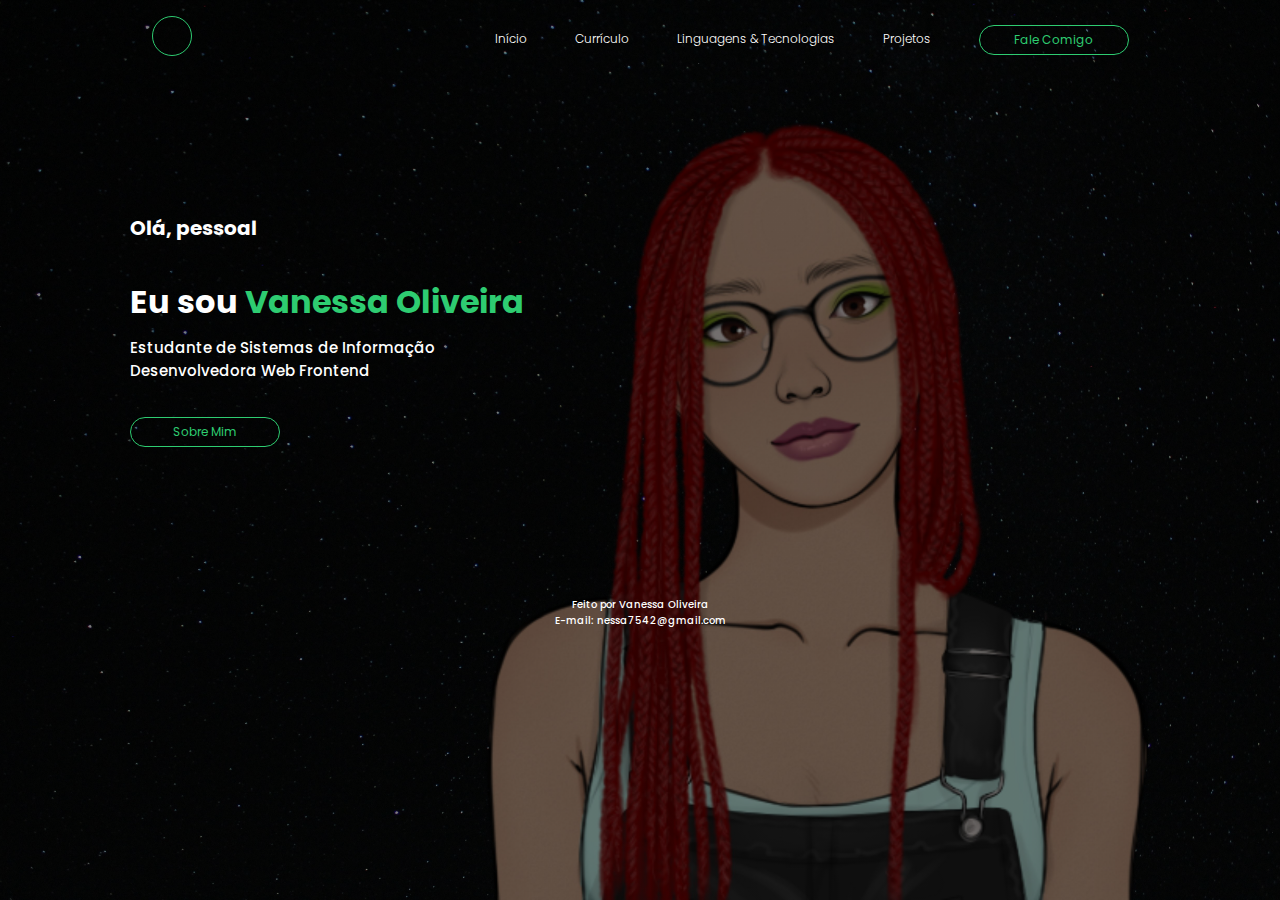
<file: index.html>
<!DOCTYPE html>
<html lang="en">
<head>
    <meta charset="UTF-8">
    <meta http-equiv="X-UA-Compatible" content="IE=edge">
    <meta name="viewport" content="width=device-width, initial-scale=1.0">
    <link rel="stylesheet" href="style.css">
    <link rel="stylesheet" href="https://cdnjs.cloudflare.com/ajax/libs/font-awesome/6.1.0/css/all.min.css" integrity="sha512-10/jx2EXwxxWqCLX/hHth/vu2KY3jCF70dCQB8TSgNjbCVAC/8vai53GfMDrO2Emgwccf2pJqxct9ehpzG+MTw==" crossorigin="anonymous" referrerpolicy="no-referrer"/>
    <title>Portfolio de Vanessa</title>
</head>
<body>

    <div class="main-background"> <!--background-->
        <header> <!--cabeçalho-link-->
            <div class="logo"> <!--logo-->
                <i class="fa-solid fa-v"></i>
            </div>

            <div class="cabeçalho-link">
                <li>
                    <a href="index.html">Início</a>
                </li>

                <li>
                    <a href="https://devnessa.github.io/curriculo/" target="_blank">Currículo</a>
                </li>
                
                <li>
                    <a href="linguagens-e-tecnologias.html">Linguagens & Tecnologias</a>
                </li>

                <li>
                    <a href="projetos.html">Projetos</a>
                </li>

                <button class="contato"><a href="formulario.html">Fale Comigo</a></button>
            </div>
        </header>

        <div class="container-text"> <!--container-text-->
            <div class="text"> <!--text-->
                <h3>Olá, pessoal</h3>
                <h1>Eu sou <span>Vanessa Oliveira</span></h1>
                <p>Estudante de Sistemas de Informação<br>Desenvolvedora Web Frontend</p>
                <div class="redes-sociais"> <!--redes-sociais-->
                    <a href="https://www.linkedin.com/in/devnessa/" target="_blank"><i class="fa-brands fa-linkedin"></i></a>
                    <a href="https://github.com/devnessa" target="_blank"><i class="fa-brands fa-github"></i></a>
                    <a href="https://twitter.com/dev_nessa" target="_blank"><i class="fa-brands fa-twitter"></i></a>
                </div>
                <button class="btn"><a href="sobre-mim.html">Sobre Mim</a></button>
            </div>
        </div>

            <footer>
                <div class="footnotes"> <!-- para as notas do rodapé-->
                    <p>Feito por Vanessa Oliveira</p>
                    <p>E-mail: nessa7542@gmail.com</p>
                </div>
            </footer>    
    </div>

</body>
</html>
</file>
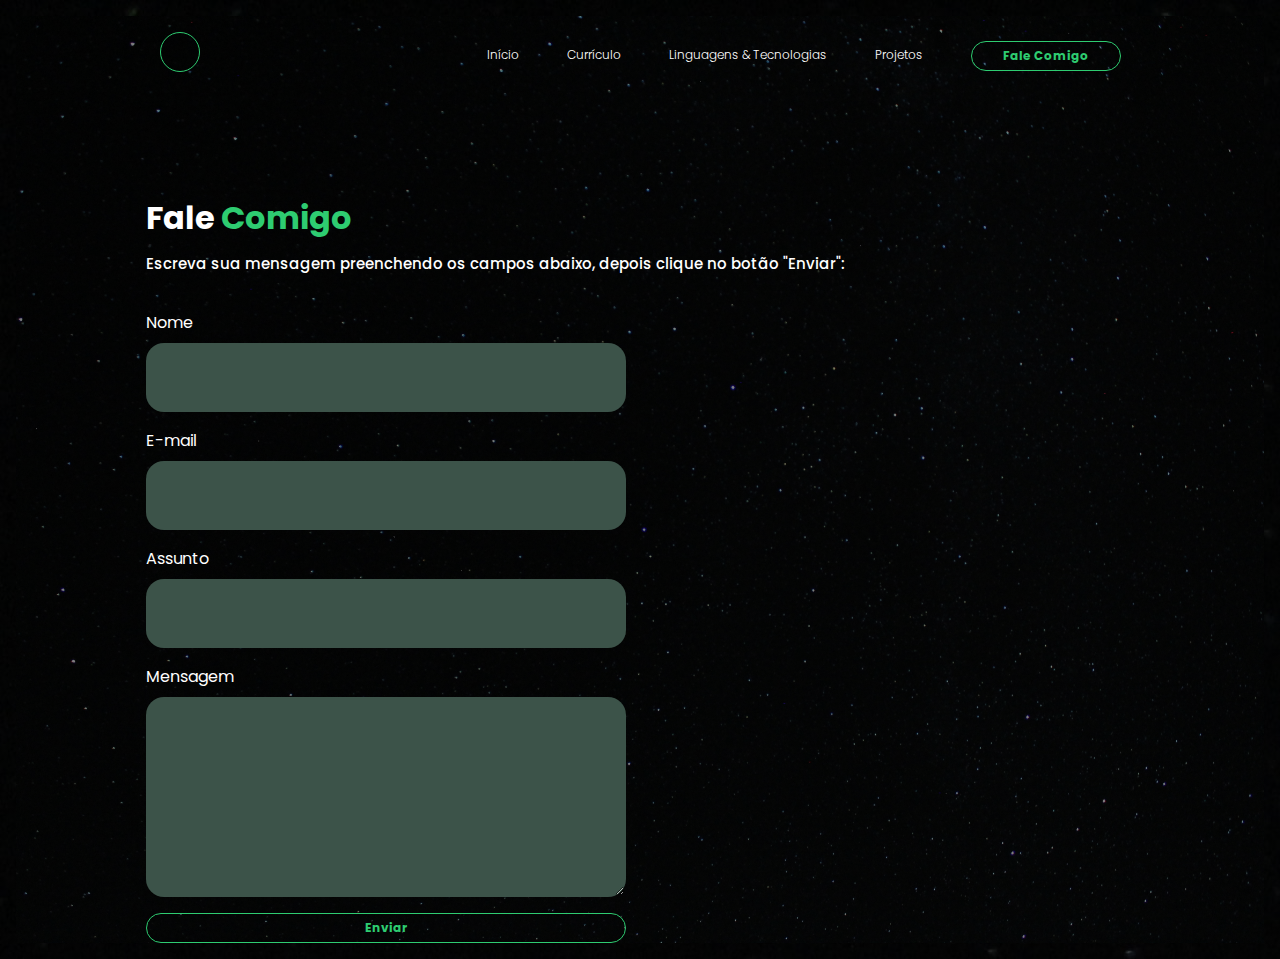
<file: formulario.html>
<!DOCTYPE html>
<html lang="pt-br">
  <head>
    <meta charset="UTF-8"/>
    <meta http-equiv="X-UA-Compatible" content="IE=edge"/>
    <meta name="viewport" content="width=device-width, initial-scale=1.0" />
    <link rel="stylesheet" href="style-form.css"/>
    <link rel="stylesheet" href="style.css">
    <script defer src="app.js"></script>
    <link rel="stylesheet" href="https://cdnjs.cloudflare.com/ajax/libs/font-awesome/6.1.0/css/all.min.css" integrity="sha512-10/jx2EXwxxWqCLX/hHth/vu2KY3jCF70dCQB8TSgNjbCVAC/8vai53GfMDrO2Emgwccf2pJqxct9ehpzG+MTw==" crossorigin="anonymous" referrerpolicy="no-referrer"/>
    <title>Fale Comigo</title>
  </head>
  
  <body>

    <div class="pages-background"> <!--background-->
      <header> <!--cabeçalho-link-->
          <div class="logo"> <!--logo-->
              <i class="fa-solid fa-v"></i>
          </div>

          <div class="cabeçalho-link">
              <li>
                  <a href="index.html">Início</a>
              </li>

              <li>
                  <a href="https://devnessa.github.io/curriculo/" target="_blank">Currículo</a>
              </li>
              
              <li>
                  <a href="linguagens-e-tecnologias.html">Linguagens & Tecnologias</a>
              </li>

              <li>
                  <a href="projetos.html">Projetos</a>
              </li>

              <button class="contato"><a href="formulario.html">Fale Comigo</a></button>
          </div>
      </header>

      <div class="container-text-outras-paginas"> <!--container-text-outras-páginas-->
        <div class="text"> <!--text-->
            <h1>Fale <span>Comigo</span></h1>
            <p>Escreva sua mensagem preenchendo os campos abaixo, depois clique no botão "Enviar":</p>
            <br>
        </div>

        <form
          action="https://formsubmit.co/ajax/nessa7542@gmail.com"
          method="POST"
          data-form>

          <label for="nome">Nome</label>
          <input type="text" name="name" id="nome" required/>
          <label for="email">E-mail</label>
          <input type="email" name="email" id="email" required/>
          <label for="assunto">Assunto</label>
          <input type="text" name="subject" id="subject" required/>
          <label for="mensagem">Mensagem</label>
          <textarea name="textpart" id="mensagem" required></textarea>
          <button class="enviar" type="submit" data-button>Enviar</button>
        </form>
      </div>
    </div>
    
  </body>
</html>
</file>
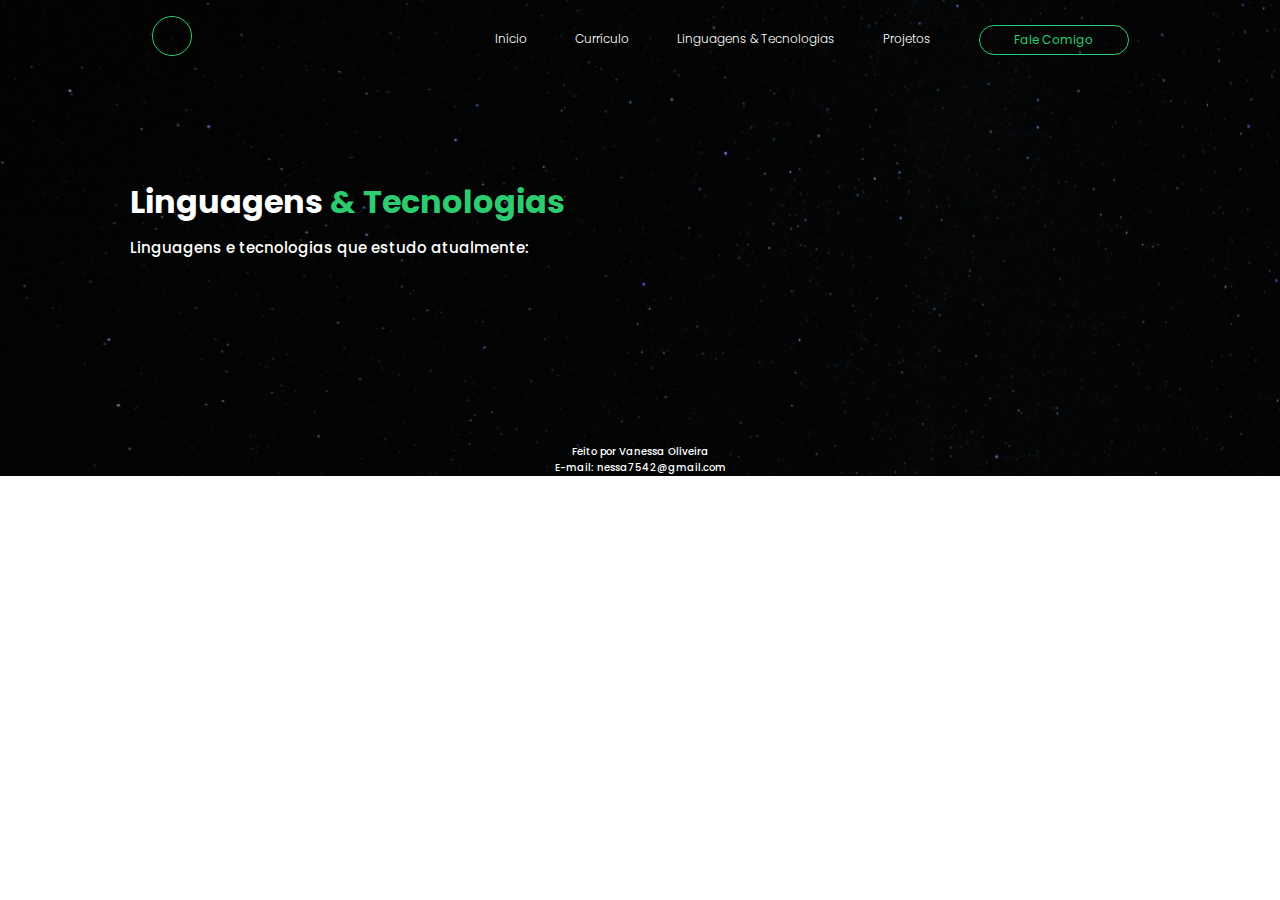
<file: linguagens-e-tecnologias.html>
<!DOCTYPE html>
<html lang="en">
<head>
    <meta charset="UTF-8">
    <meta http-equiv="X-UA-Compatible" content="IE=edge">
    <meta name="viewport" content="width=device-width, initial-scale=1.0">
    <link rel="stylesheet" href="style.css">
    <link rel="stylesheet" href="https://cdnjs.cloudflare.com/ajax/libs/font-awesome/6.1.0/css/all.min.css" integrity="sha512-10/jx2EXwxxWqCLX/hHth/vu2KY3jCF70dCQB8TSgNjbCVAC/8vai53GfMDrO2Emgwccf2pJqxct9ehpzG+MTw==" crossorigin="anonymous" referrerpolicy="no-referrer" />
    <title>Linguagens & Tecnologias</title>
</head>
<body>

    <div class="pages-background"> <!--background-->
        <header> <!--cabeçalho-link-->
            <div class="logo"> <!--logo-->
                <i class="fa-solid fa-v"></i>
            </div>

            <div class="cabeçalho-link">
                <li>
                    <a href="index.html">Início</a>
                </li>

                <li>
                    <a href="https://devnessa.github.io/curriculo/" target="_blank">Currículo</a>
                </li>
                
                <li>
                    <a href="linguagens-e-tecnologias.html">Linguagens & Tecnologias</a>
                </li>

                <li>
                    <a href="projetos.html">Projetos</a>
                </li>

                <button class="contato"><a href="formulario.html">Fale Comigo</a></button>
            </div>
        </header>


        <div class="container-text-outras-paginas"> <!--container-text-->
            <div class="text"> <!--text-->
                <h1>Linguagens <span>& Tecnologias</span></h1>
                <p>Linguagens e tecnologias que estudo atualmente:</p>
                <br>
            </div>

            <div class="logo-languages"> <!--text-->
                <i class="fa-brands fa-html5"></i>
                <i class="fa-brands fa-css3-alt"></i>
                <i class="fa-brands fa-js"></i>
                <i class="fa-brands fa-python"></i>
                <i class="fa-brands fa-bootstrap"></i>
                <i class="fa-brands fa-aws"></i>
            </div>
        </div>

            <footer>
                <div class="footnotes"> <!-- para as notas do rodapé-->
                    <p>Feito por Vanessa Oliveira</p>
                    <p>E-mail: nessa7542@gmail.com</p>
                </div>
            </footer>    
    </div>

</body>
</html>
</file>
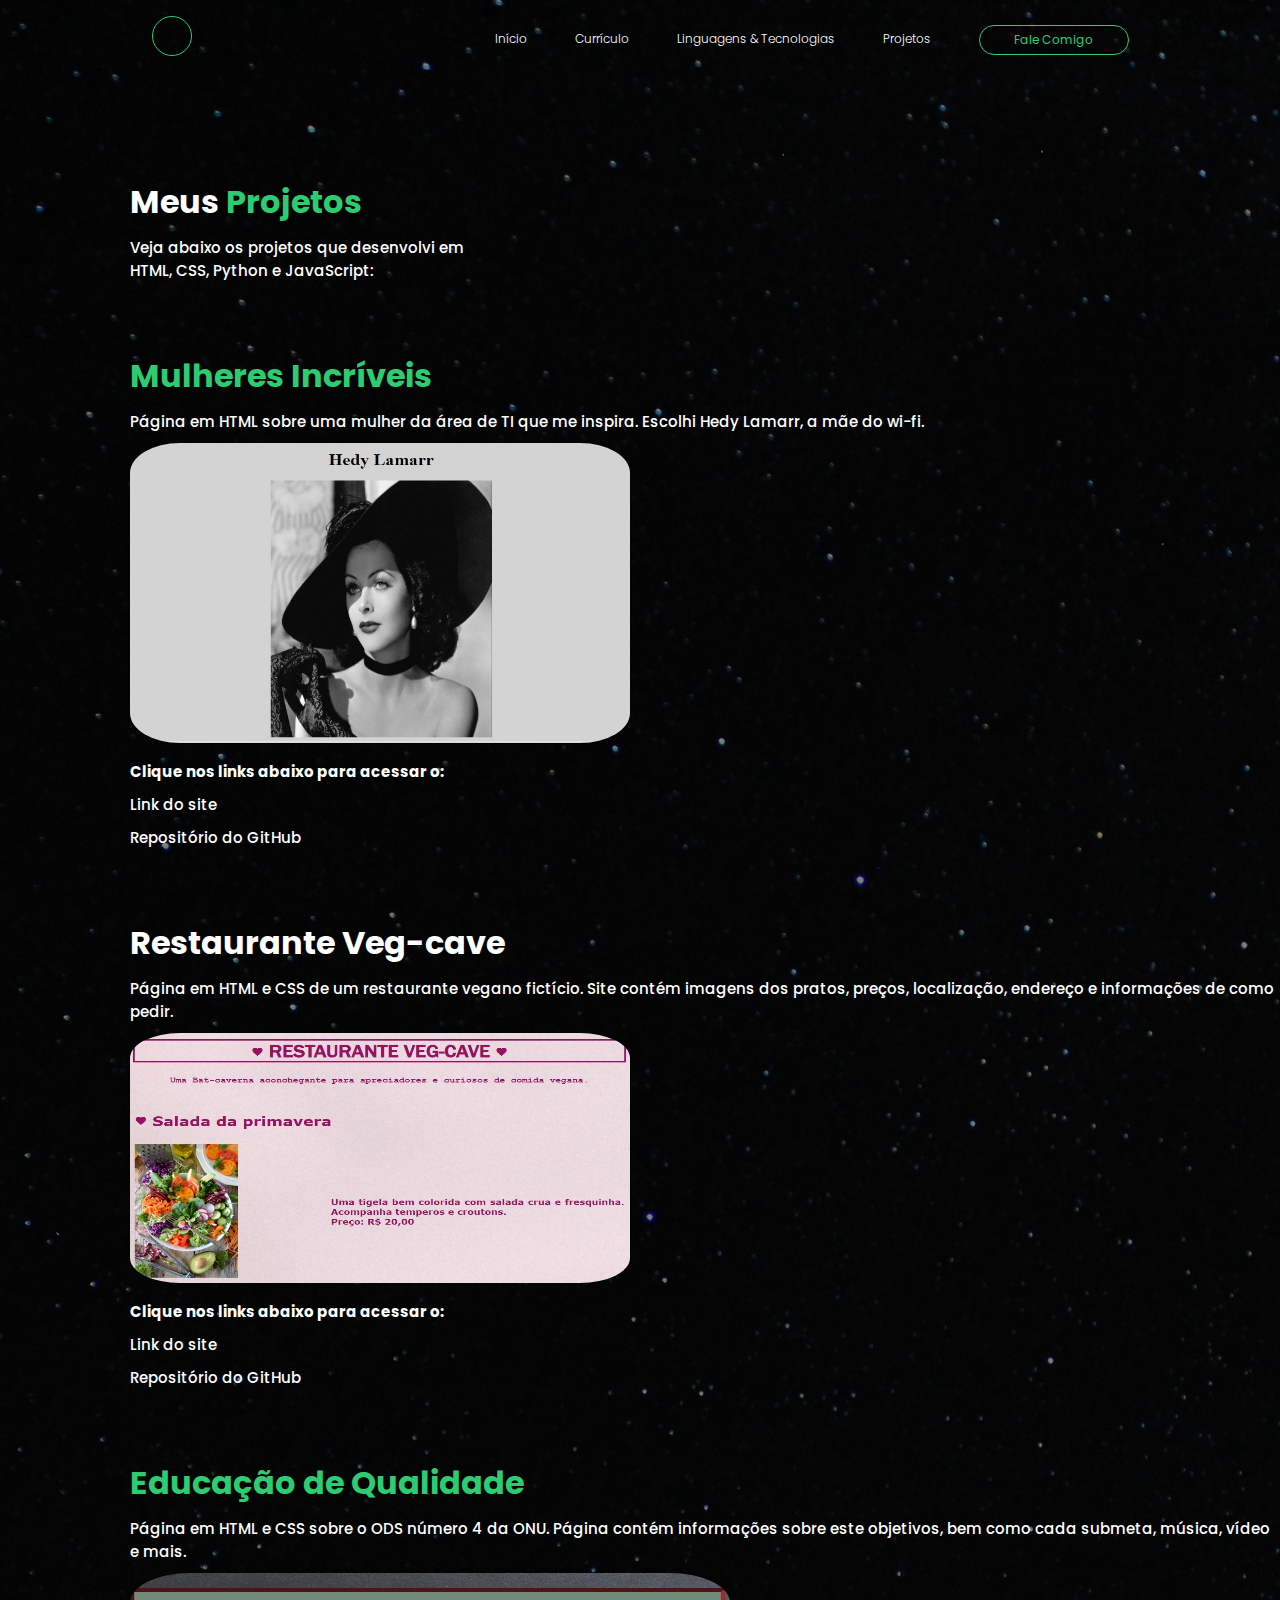
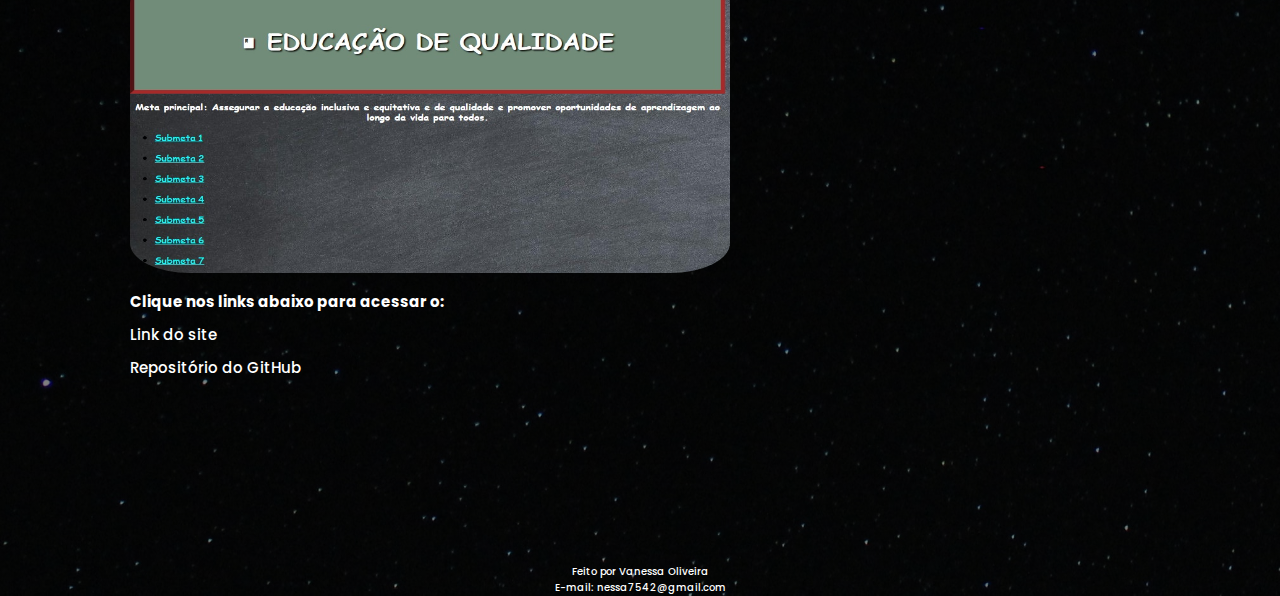
<file: projetos.html>
<!DOCTYPE html>
<html lang="en">
<head>
    <meta charset="UTF-8">
    <meta http-equiv="X-UA-Compatible" content="IE=edge">
    <meta name="viewport" content="width=device-width, initial-scale=1.0">
    <link rel="stylesheet" href="style.css">
    <link rel="stylesheet" href="https://cdnjs.cloudflare.com/ajax/libs/font-awesome/6.1.0/css/all.min.css" integrity="sha512-10/jx2EXwxxWqCLX/hHth/vu2KY3jCF70dCQB8TSgNjbCVAC/8vai53GfMDrO2Emgwccf2pJqxct9ehpzG+MTw==" crossorigin="anonymous" referrerpolicy="no-referrer"/>
    <title>Meus Projetos</title>
</head>
<body>

    <div class="pages-background"> <!--background-->
        <header> <!--cabeçalho-link-->
            <div class="logo"> <!--logo-->
                <i class="fa-solid fa-v"></i>
            </div>

            <div class="cabeçalho-link">
                <li>
                    <a href="index.html">Início</a>
                </li>

                <li>
                    <a href="https://devnessa.github.io/curriculo/" target="_blank">Currículo</a>
                </li>
                
                <li>
                    <a href="linguagens-e-tecnologias.html">Linguagens & Tecnologias</a>
                </li>

                <li>
                    <a href="projetos.html">Projetos</a>
                </li>

                <button class="contato"><a href="formulario.html">Fale Comigo</a></button>
            </div>
        </header>


        <div class="container-text-outras-paginas"> <!--container-text-->
            <div class="text"> <!--text-->
                <h1>Meus <span>Projetos</span></h1>
                <p>Veja abaixo os projetos que desenvolvi em<br>HTML, CSS, Python e JavaScript:</p>
                <br>
            </div>

            <div class="text"> <!--text-->
                <h1><span>Mulheres Incríveis</span></h1>
                <p>Página em HTML sobre uma mulher da área de TI que me inspira. Escolhi Hedy Lamarr, a mãe do wi-fi.</p>
                <img src="./img/hedy-lamarr-1.jpg" alt="Descrição da imagem." style="width:500px;height:300px;" round=20%>
                <div class = "links-projetos">
                    <p><b>Clique nos links abaixo para acessar o:</b></p>
                    <p><i class="fa-solid fa-computer"></i><a href="https://devnessa.github.io/HedyLamarr/" target="_blank"> Link do site</a></p>
                    <p><i class="fa-brands fa-github"></i><a href="https://github.com/devnessa/HedyLamarr" target="_blank"> Repositório do GitHub</a></p>
                </div>
                <br> 
            </div>
            
            <div class="text"> <!--text-->
                <h1>Restaurante Veg-cave</h1>
                <p>Página em HTML e CSS de um restaurante vegano fictício. Site contém imagens dos pratos, preços, localização, endereço e informações de como pedir.</p>
                <img src="./img/veg-cave-1.jpg" alt="Descrição da imagem."style="width:500px;height:250px;" round=20%>
                <div class = "links-projetos">
                    <p><b>Clique nos links abaixo para acessar o:</b></p>
                    <p><i class="fa-solid fa-computer"></i><a href="https://devnessa.github.io/cardapio-restaurante/" target="_blank"> Link do site</a></p>
                    <p><i class="fa-brands fa-github"></i><a href="https://github.com/devnessa/cardapio-restaurante" target="_blank"> Repositório do GitHub</a></p>
                </div>
                <br> 
            </div>

            <div class="text"> <!--text-->
                <h1><span>Educação de Qualidade</span></h1>
                <p>Página em HTML e CSS sobre o ODS número 4 da ONU. Página contém informações sobre este objetivos, bem como cada submeta, música, vídeo e mais.</p>
                <img src="./img/ods-onu-1.jpg" alt="Descrição da imagem."style="width:600px;height:300px;" round=20%>
                <div class = "links-projetos">
                    <p><b>Clique nos links abaixo para acessar o:</b></p>
                    <p><i class="fa-solid fa-computer"></i><a href="https://devnessa.github.io/projeto-ods-onu/" target="_blank"> Link do site</a></p>
                    <p><i class="fa-brands fa-github"></i><a href="https://github.com/devnessa/projeto-ods-onu" target="_blank"> Repositório do GitHub</a></p>
                </div>
                <br> 
            </div>

            <!--
            <div class="text">
                <h1>Jogo da Forca</h1>
                <p>Jogo da forca desenvolvido em Python.</p>
                <img src="#" alt="Descrição da imagem."style="width:543px;height:362px;" round=20%>
                <div class = "links-projetos">
                    <p><b>Clique nos links abaixo para acessar o:</b></p>
                    <p><i class="fa-solid fa-computer"></i><a href="#" target="_blank"> Link do site</a></p>
                    <p><i class="fa-brands fa-github"></i><a href="#"target="_blank"> Repositório do GitHub</a></p>
                </div>
                <br> 
            </div>

            <div class="text">
                <h1><span>Projeto com bootstrap</span></h1>
                <p>Página em Bootstrap 5 sobre x. Descrição mais detalhada aqui.</p>
                <img src="#" alt="Descrição da imagem."style="width:543px;height:362px;" round=20%>
                <div class = "links-projetos">
                    <p><b>Clique nos links abaixo para acessar o:</b></p>
                    <p><i class="fa-solid fa-computer"></i><a href="#" target="_blank"> Link do site</a></p>
                    <p><i class="fa-brands fa-github"></i><a href="#" target="_blank"> Repositório do GitHub</a></p>
                </div>
                <br>
            </div>
            -->
        </div>


            <footer>
                <div class="footnotes"> <!-- para as notas do rodapé-->
                    <p>Feito por Vanessa Oliveira</p>
                    <p>E-mail: nessa7542@gmail.com</p>
                </div>
            </footer>    
    </div>

</body>
</html>
</file>
<file: style.css>
@import url('https://fonts.googleapis.com/css2?family=Poppins:ital,wght@0,500;0,600;0,700;0,800;0,900;1,400;1,500;1,600;1,700;1,800;1,900&display=swap');

*{
    margin: 0;
    padding: 0;
    box-sizing: border-box;
    font-family: "Poppins" , sans-serif;
    text-decoration: none;
    list-style: none;
}

/*
body{
    overflow: hidden;
}
*/

.main-background{ /* Design para o fundo da página principal*/
    background: linear-gradient(rgba(0, 0, 0, 0.5), rgba(0, 0, 0, 0.5)),url(./img/fundo2_portfolio.jpg);
    background-size: cover;
    background-position: center;
    width: 100%;
    height: 100vh;
   
}

.pages-background{ /* Design para o fundo das demais páginas*/
    background: linear-gradient(rgba(0, 0, 0, 0.5), rgba(0, 0, 0, 0.5)),url(./img/fundo1_portfolio.jpg);
    background-size: cover;
    background-position: center;
    width: 100%;
    height: auto;
   
}

header{ /* Cabeçalho e menu do cabeçalho*/
    display: flex;
    justify-content: space-around;
    max-width: 100%;
    align-items: center;
    text-align: center;
    padding-top: 1rem;
}

.cabeçalho-link{
    display: flex;
    gap: 3rem;
    font-weight: 300;
    cursor: pointer;  
}

.cabeçalho-link a{
    color: #fff;
    font-size: 12px;
}

.cabeçalho-link a:hover{ /* Para mudar a cor quando passa o mouse em cima*/
    color:  #2ecc71;
    transition: 0.3s all;
}

.logo i{ /* Design para a logo*/
    height: 40px;
    width: 40px;
    background: transparent;
    border: 1px solid #2ecc71;
    color: #2ecc71;
    border-radius: 50%;
    display: inline-flex;
    align-items: center;
    justify-content: center;
    font-size: 13px;
    cursor: pointer;
}


button{ /* Design para os botões*/
    color: #2ecc71;
    background: transparent;
    border:solid 1px #2ecc71;
    padding: 5px;
    border-radius: 15px;
    font-size: 12px;
    cursor: pointer;
    width: 150px;
}

button:hover{ /* Para mudar a cor dos botões ao passar o mouse em cima*/
    background-color: #2ecc71;
    color: #fff;
    transition: 0.5s;
}

img { /*Configuração da imagem que está na página Sobre Mim (e possivelmente as da pag Projetos)*/
    border-radius: 10%;
    max-width: 100%;
    height: auto;
}

.container-text{
    padding: 150px 0 0 130px;
}

.container-text-outras-paginas{
    padding: 80px 0 0 130px;
}

/* Formatação dos textos de acordo com cada fonte utilizada*/
.text h3{
    color: #fff;
    font-size: 20px;
}

.text h1{
    color: #fff;
    margin-top: 35px;
}

.text span{
    color: #2ecc71; 
}

.text p{
    color: #fff;
    font-weight: 500;
    margin-top: 10px;
    margin-bottom: 10px;
    font-size: 15px;
}

.redes-sociais a{ /* Design e cor dos icones das redes sociais*/
    color: #2ecc71;
    padding: 10px;
    margin-top: 10px;
}

.logo-languages{
    color:#fff;
    padding-right: 5px;
    font-size: 3cm;
}

.btn a{
    margin-top: 15px;
    color: #2ecc71;
}

.contato a{
    text-decoration: none;
    color: #2ecc71;
}

button:hover a{
    background-color: #2ecc71;
    color: #fff;
    transition: 0.5s;
}

.footnotes{
    color: #fff;
    font-weight: 500;
    font-size: 10px;
    text-align: center;
    margin-top: 150px;
}

.links-projetos a{
    color: #fff
}

.links-projetos a:hover{
    color:  #2ecc71;
    transition: 0.3s all;
}

@media screen and (max-width:600px){
    .cabeçalho-link {
        display: none;
    }   
}
</file>
<file: style-form.css>
/** {
    margin: 0;
    padding: 0;
    box-sizing: border-box;
  }
*/
  
  body {
    min-height: 100vh;
    display: grid;
    place-items: center;
    padding: 1rem;
    background: linear-gradient(rgba(0, 0, 0, 0.5), rgba(0, 0, 0, 0.5)),url(./img/fundo1_portfolio.jpg);
    font-family: "Poppins" , sans-serif;
  }
  
  form {
    width: 100%;
    max-width: 30rem;
  }
  
  label,
  input,
  textarea,
  button {
    display: block;
  }
  
  input,
  textarea,
  button {
    width: 100%;
    font: inherit;
    padding: 1.25rem;
    font-weight: 700;
  }
  
  input,
  textarea {
    margin-bottom: 1rem;
    color: white;
    background: #3c5349;
    border: 0.125rem solid transparent;
    border-radius: 1.125rem;
    transition: border-color 0.3s, box-shadow 0.3s;
  }
  
  input:hover,
  input:focus,
  textarea:hover,
  textarea:focus {
    outline: none;
    border-color: #2ecc71;
    box-shadow: 0 0 0 0.3125rem #274a26;
  }
  
  label {
    margin-bottom: 0.5rem;
    color: #ffffff;
  }
  
  textarea {
    min-height: 12.5rem;
    resize: vertical;
  }
 
  /*
  button {
    border: none;
    border-radius: 99px;
    color: white;
    background: #2ecc71;
    cursor: pointer;
    transition: 0.3s;
  }
  
  button:hover,
  button:focus {
    outline: none;
    background: #203d2c;
  }
  
  button:disabled {
    cursor: not-allowed;
    background: #556962;
  }
  */

  .enviar{ /* Design para o botão de enviar do formulário*/
    color: #2ecc71;
    background: transparent;
    border:solid 1px #2ecc71;
    padding: 5px;
    border-radius: 15px;
    font-size: 12px;
    cursor: pointer;
    width: 480px;
  }
  
  .enviar:hover{ /* Para mudar a cor do botão de enviar do formulário*/
    background-color: #2ecc71;
    color: #fff;
    transition: 0.5s;
  }
  
  .success,
  .error {
    text-align: center;
  }
  
  .success {
    color: greenyellow;
  }
  
  .error {
    color: greenyellow;
  }
</file>
